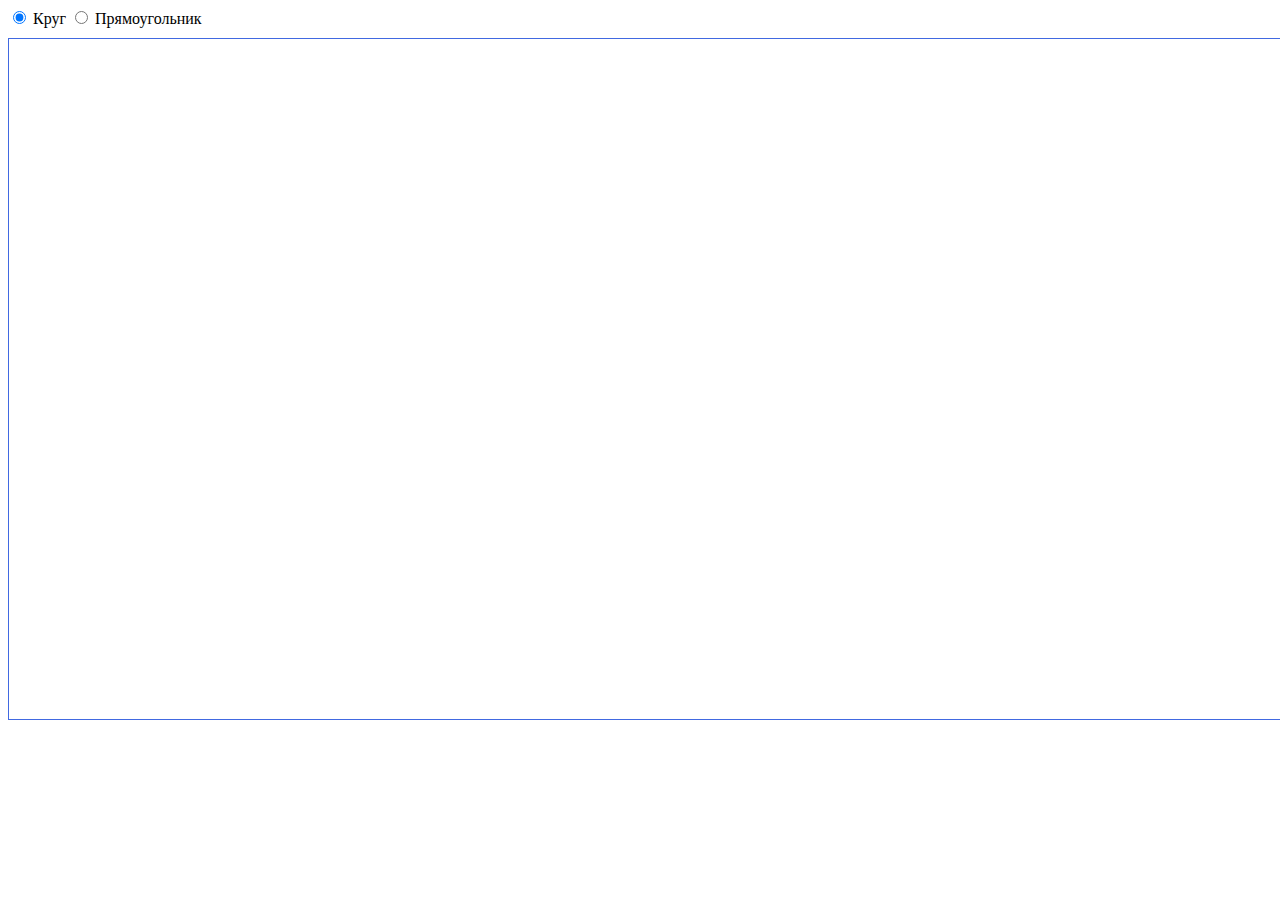
<file: 7-8/index.html>
<!DOCTYPE html>
<html lang="en">
<head>
    <meta charset="UTF-8">
    <meta name="viewport" content="width=device-width, initial-scale=1.0">
    <title>Мини графический редактор на SVG</title>
    <style>
        #svgCanvas {
            border: 1px solid royalblue;
            width: 1500px;
            height: 680px;
        }
        .controls {
            margin-bottom: 10px;
        }
    </style>
</head>
<body>

<div class="controls">
    <label><input type="radio" name="shape" value="circle" checked> Круг</label>
    <label><input type="radio" name="shape" value="rectangle"> Прямоугольник</label>
</div>

<svg id="svgCanvas"></svg>

<script>
    const svgCanvas = document.getElementById('svgCanvas');
    let selectedShape = 'circle';
    let isDrawing = false;
    let startX, startY, currentShape;

    // Обработчик выбора фигуры
    document.querySelectorAll('input[name="shape"]').forEach(radio => {
        radio.addEventListener('change', (e) => {
            selectedShape = e.target.value;
        });
    });

    // Начало рисования при нажатии ЛКМ
    svgCanvas.addEventListener('mousedown', (e) => {
        isDrawing = true;
        startX = e.offsetX;
        startY = e.offsetY;

        if (selectedShape === 'circle') {
            currentShape = document.createElementNS('http://www.w3.org/2000/svg', 'circle');
            currentShape.setAttribute('cx', startX);
            currentShape.setAttribute('cy', startY);
            currentShape.setAttribute('r', 0);
        } else if (selectedShape === 'rectangle') {
            currentShape = document.createElementNS('http://www.w3.org/2000/svg', 'rect');
            currentShape.setAttribute('x', startX);
            currentShape.setAttribute('y', startY);
            currentShape.setAttribute('width', 0);
            currentShape.setAttribute('height', 0);
        }

        currentShape.setAttribute('stroke', 'red');
        currentShape.setAttribute('fill', 'transparent');
        svgCanvas.appendChild(currentShape);
    });

    // Обновление размеров фигуры при движении мыши
    svgCanvas.addEventListener('mousemove', (e) => {
        if (!isDrawing) return;

        if (selectedShape === 'circle') {
            const radius = Math.sqrt(Math.pow(e.offsetX - startX, 2) + Math.pow(e.offsetY - startY, 2));
            currentShape.setAttribute('r', radius);
        } else if (selectedShape === 'rectangle') {
            const width = e.offsetX - startX;
            const height = e.offsetY - startY;
            currentShape.setAttribute('width', Math.abs(width));
            currentShape.setAttribute('height', Math.abs(height));

            // Определение позиции верхнего левого угла
            currentShape.setAttribute('x', width < 0 ? e.offsetX : startX);
            currentShape.setAttribute('y', height < 0 ? e.offsetY : startY);
        }
    });

    // Завершение рисования при отпускании ЛКМ
    svgCanvas.addEventListener('mouseup', () => {
        isDrawing = false;
    });
</script>

</body>
</html>
</file>
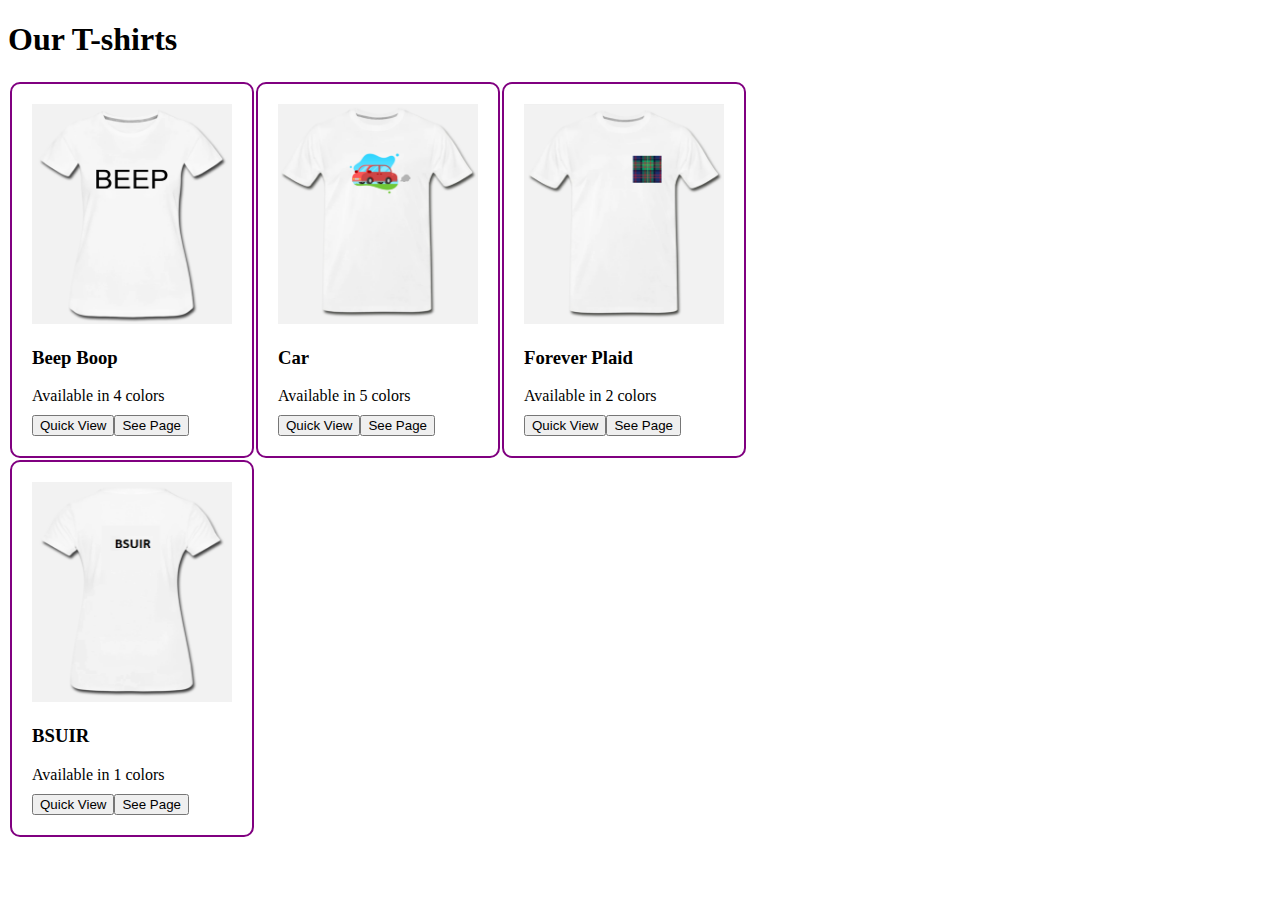
<file: labka3-4/index.html>
<!DOCTYPE html>
<html lang="en">
<head>
    <meta charset="UTF-8">
    <meta name="viewport" content="width=device-width, initial-scale=1.0">
    <title>Lab3</title>
</head>
<body>
    <h1>Our T-shirts</h1>
    <div id = "tableId"></div>

    <div id="modal"></div>

    <script type="module" src="scripts.js"></script>
</body>
</html>
</file>
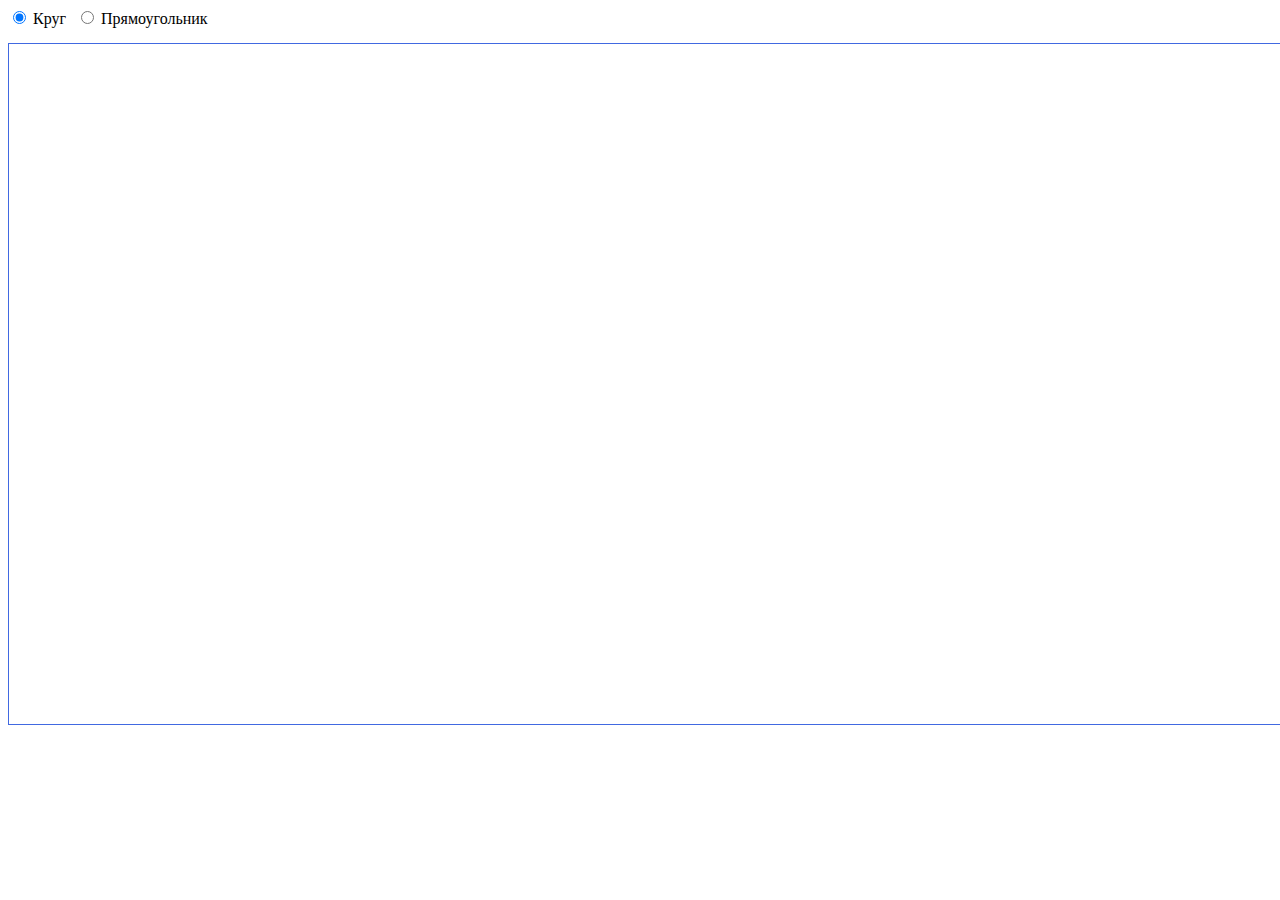
<file: 7-8/index_with_cavas.html>
<!DOCTYPE html>
<html lang="en">
<head>
    <meta charset="UTF-8">
    <meta name="viewport" content="width=device-width, initial-scale=1.0">
    <title>Canvas Graphic Editor</title>
    <style>
        #canvas {
            border: 1px solid royalblue;
            cursor: crosshair;
            margin-top: 10px;
        }
        .controls {
            display: flex;
            gap: 10px;
            margin-bottom: 5px;
        }
    </style>
</head>
<body>

<div class="controls">
    <label><input type="radio" name="shape" value="circle" checked> Круг</label>
    <label><input type="radio" name="shape" value="rectangle"> Прямоугольник</label>
</div>

<canvas id="canvas" width="1500" height="680"></canvas>

<script>
    const canvas = document.getElementById('canvas');
    const ctx = canvas.getContext('2d');

    let selectedShape = 'circle';
    let isDrawing = false;
    let startX, startY;

    // Хранение нарисованных фигур
    const shapes = [];

    document.querySelectorAll('input[name="shape"]').forEach(radio => {
        radio.addEventListener('change', (e) => {
            selectedShape = e.target.value;
        });
    });

    canvas.addEventListener('mousedown', (e) => {
        isDrawing = true;
        startX = e.offsetX;
        startY = e.offsetY;
    });

    canvas.addEventListener('mousemove', (e) => {
        if (!isDrawing) return;

        const currentX = e.offsetX;
        const currentY = e.offsetY;

        ctx.clearRect(0, 0, canvas.width, canvas.height);
        redrawShapes();

        if (selectedShape === 'circle') {
            const radius = Math.sqrt(Math.pow(currentX - startX, 2) + Math.pow(currentY - startY, 2));
            drawCircle(startX, startY, radius);
        } else if (selectedShape === 'rectangle') {
            const width = currentX - startX;
            const height = currentY - startY;
            drawRectangle(startX, startY, width, height);
        }
    });

    canvas.addEventListener('mouseup', (e) => {
        isDrawing = false;
        const endX = e.offsetX;
        const endY = e.offsetY;

        if (selectedShape === 'circle') {
            const radius = Math.sqrt(Math.pow(endX - startX, 2) + Math.pow(endY - startY, 2));
            shapes.push({ type: 'circle', x: startX, y: startY, radius: radius, color: 'yellow' });
        } else if (selectedShape === 'rectangle') {
            const width = endX - startX;
            const height = endY - startY;
            shapes.push({ type: 'rectangle', x: startX, y: startY, width: width, height: height, color: 'brown' });
        }

        redrawShapes();
    });

    function redrawShapes() {
        shapes.forEach(shape => {
            if (shape.type === 'circle') {
                drawCircle(shape.x, shape.y, shape.radius, shape.color);
            } else if (shape.type === 'rectangle') {
                drawRectangle(shape.x, shape.y, shape.width, shape.height, shape.color);
            }
        });
    }

    function drawCircle(x, y, radius, color = 'yellow') {
        ctx.beginPath(); // Изоляция новой фигуры
        ctx.arc(x, y, radius, 0, Math.PI * 2); // метод для рисования круга
        ctx.strokeStyle = color;
        ctx.stroke(); // обновляет линию окружности
    }

    function drawRectangle(x, y, width, height, color = 'brown') {
        ctx.beginPath();
        ctx.rect(
            width < 0 ? x + width : x,
            height < 0 ? y + height : y,
            Math.abs(width),
            Math.abs(height)
        );
        ctx.strokeStyle = color;
        ctx.stroke();
    }
</script>

</body>
</html>
</file>
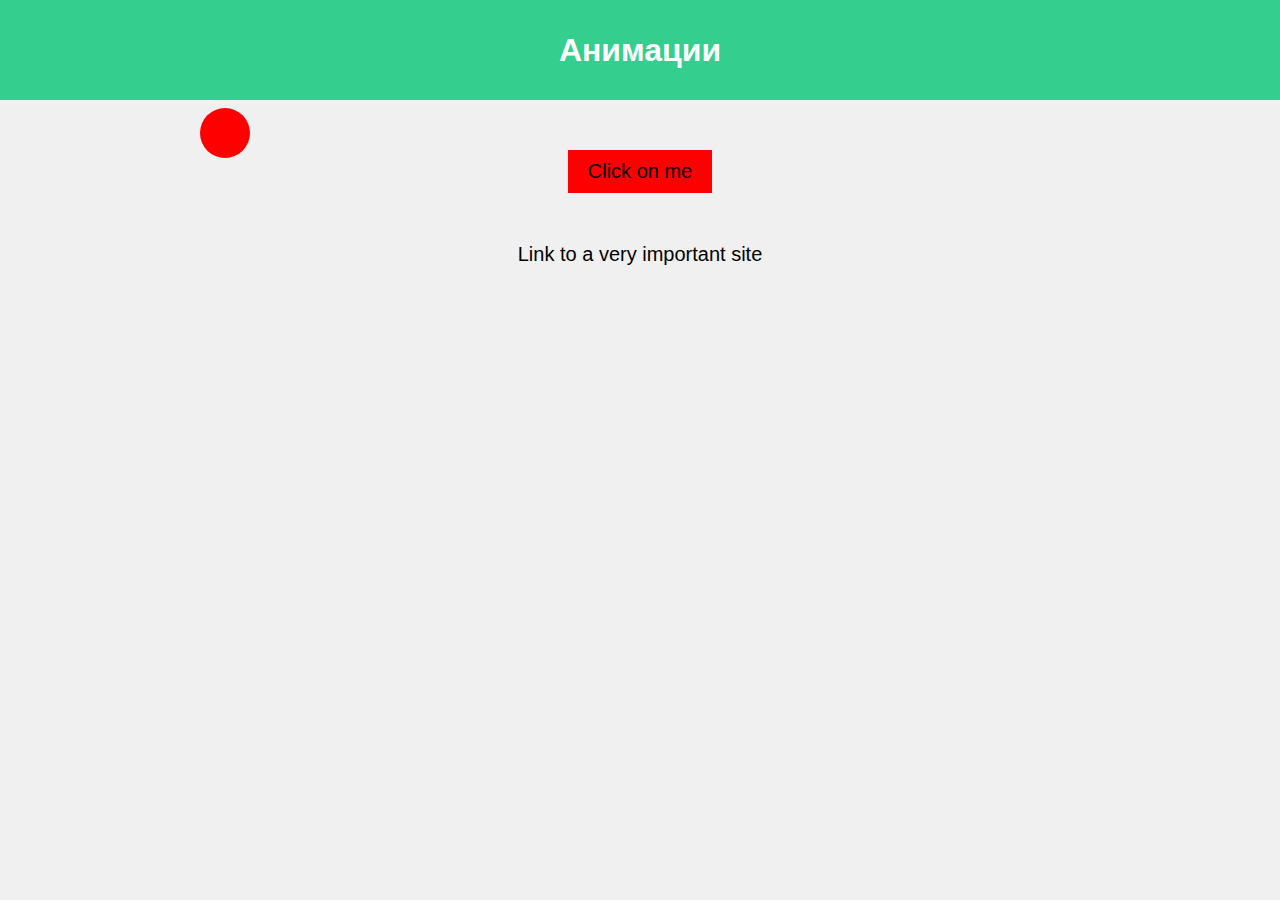
<file: Laba2/6_lab_EVT.html>
<!DOCTYPE html>
<html lang="en">
<head>
    <meta charset="UTF-8">
    <meta http-equiv="X-UA-Compatible" content="IE=edge">
    <meta name="viewport" content="width=device-width, initial-scale=1.0">
    <link rel="stylesheet" href="style.css">
    <title>Анимации</title>
</head>
<body>
    <header>
        <h1>Анимации</h1>
    </header>
    <button>Click on me</button>
    <a href="#" class="animated-link">Link to a very important site</a>
<div class="ball"></div>
</body>
</html>
</file>
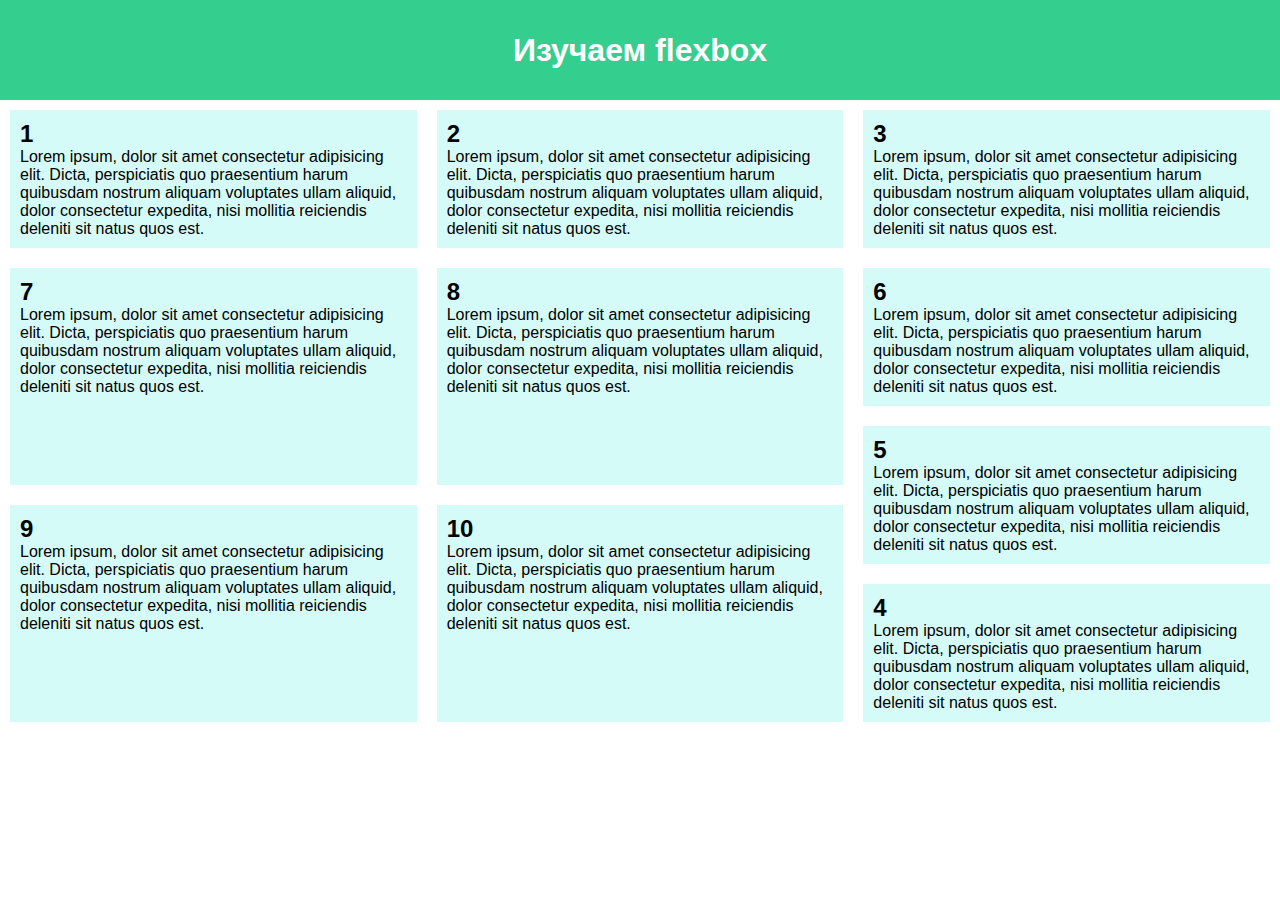
<file: laba3/EVT_lab7.html>
<!DOCTYPE html>
<html lang="en">
<head>
    <meta charset="UTF-8">
    <meta http-equiv="X-UA-Compatible" content="IE=edge">
    <meta name="viewport" content="width=device-width, initial-scale=1.0">
    <link rel="stylesheet" href="style.css">
    <title>Flex</title>
</head>
<body>
<header>
    <h1>Изучаем flexbox</h1>
</header>
<div class="group-a">
    <article>
        <h2>1</h2>
        <p>Lorem ipsum, dolor sit amet consectetur adipisicing elit. Dicta, perspiciatis quo praesentium harum quibusdam nostrum aliquam voluptates ullam aliquid, dolor consectetur expedita, nisi mollitia reiciendis deleniti sit natus quos est.</p>
    </article>
    <article>
        <h2>2</h2>
        <p>Lorem ipsum, dolor sit amet consectetur adipisicing elit. Dicta, perspiciatis quo praesentium harum quibusdam nostrum aliquam voluptates ullam aliquid, dolor consectetur expedita, nisi mollitia reiciendis deleniti sit natus quos est.</p>
    </article>
    <article>
        <h2>3</h2>
        <p>Lorem ipsum, dolor sit amet consectetur adipisicing elit. Dicta, perspiciatis quo praesentium harum quibusdam nostrum aliquam voluptates ullam aliquid, dolor consectetur expedita, nisi mollitia reiciendis deleniti sit natus quos est.</p>
    </article>
</div>
<div class="group-b">
    <div class="group-c">
        <article>
            <h2>4</h2>
            <p>Lorem ipsum, dolor sit amet consectetur adipisicing elit. Dicta, perspiciatis quo praesentium harum quibusdam nostrum aliquam voluptates ullam aliquid, dolor consectetur expedita, nisi mollitia reiciendis deleniti sit natus quos est.</p>
        </article>
        <article>
            <h2>5</h2>
            <p>Lorem ipsum, dolor sit amet consectetur adipisicing elit. Dicta, perspiciatis quo praesentium harum quibusdam nostrum aliquam voluptates ullam aliquid, dolor consectetur expedita, nisi mollitia reiciendis deleniti sit natus quos est.</p>
        </article>
        <article>
            <h2>6</h2>
            <p>Lorem ipsum, dolor sit amet consectetur adipisicing elit. Dicta, perspiciatis quo praesentium harum quibusdam nostrum aliquam voluptates ullam aliquid, dolor consectetur expedita, nisi mollitia reiciendis deleniti sit natus quos est.</p>
        </article>
    </div>
    <div class="group-d">
        <div class="group-e">
            <article>
                <h2>7</h2>
                <p>Lorem ipsum, dolor sit amet consectetur adipisicing elit. Dicta, perspiciatis quo praesentium harum quibusdam nostrum aliquam voluptates ullam aliquid, dolor consectetur expedita, nisi mollitia reiciendis deleniti sit natus quos est.</p>
            </article>
            <article>
                <h2>8</h2>
                <p>Lorem ipsum, dolor sit amet consectetur adipisicing elit. Dicta, perspiciatis quo praesentium harum quibusdam nostrum aliquam voluptates ullam aliquid, dolor consectetur expedita, nisi mollitia reiciendis deleniti sit natus quos est.</p>
            </article>
        </div>
        <div class="group-f">
            <article>
                <h2>9</h2>
                <p>Lorem ipsum, dolor sit amet consectetur adipisicing elit. Dicta, perspiciatis quo praesentium harum quibusdam nostrum aliquam voluptates ullam aliquid, dolor consectetur expedita, nisi mollitia reiciendis deleniti sit natus quos est.</p>
            </article>
            <article>
                <h2>10</h2>
                <p>Lorem ipsum, dolor sit amet consectetur adipisicing elit. Dicta, perspiciatis quo praesentium harum quibusdam nostrum aliquam voluptates ullam aliquid, dolor consectetur expedita, nisi mollitia reiciendis deleniti sit natus quos est.</p>
            </article>
        </div>
    </div>
</div>
</body>
</html>
</file>
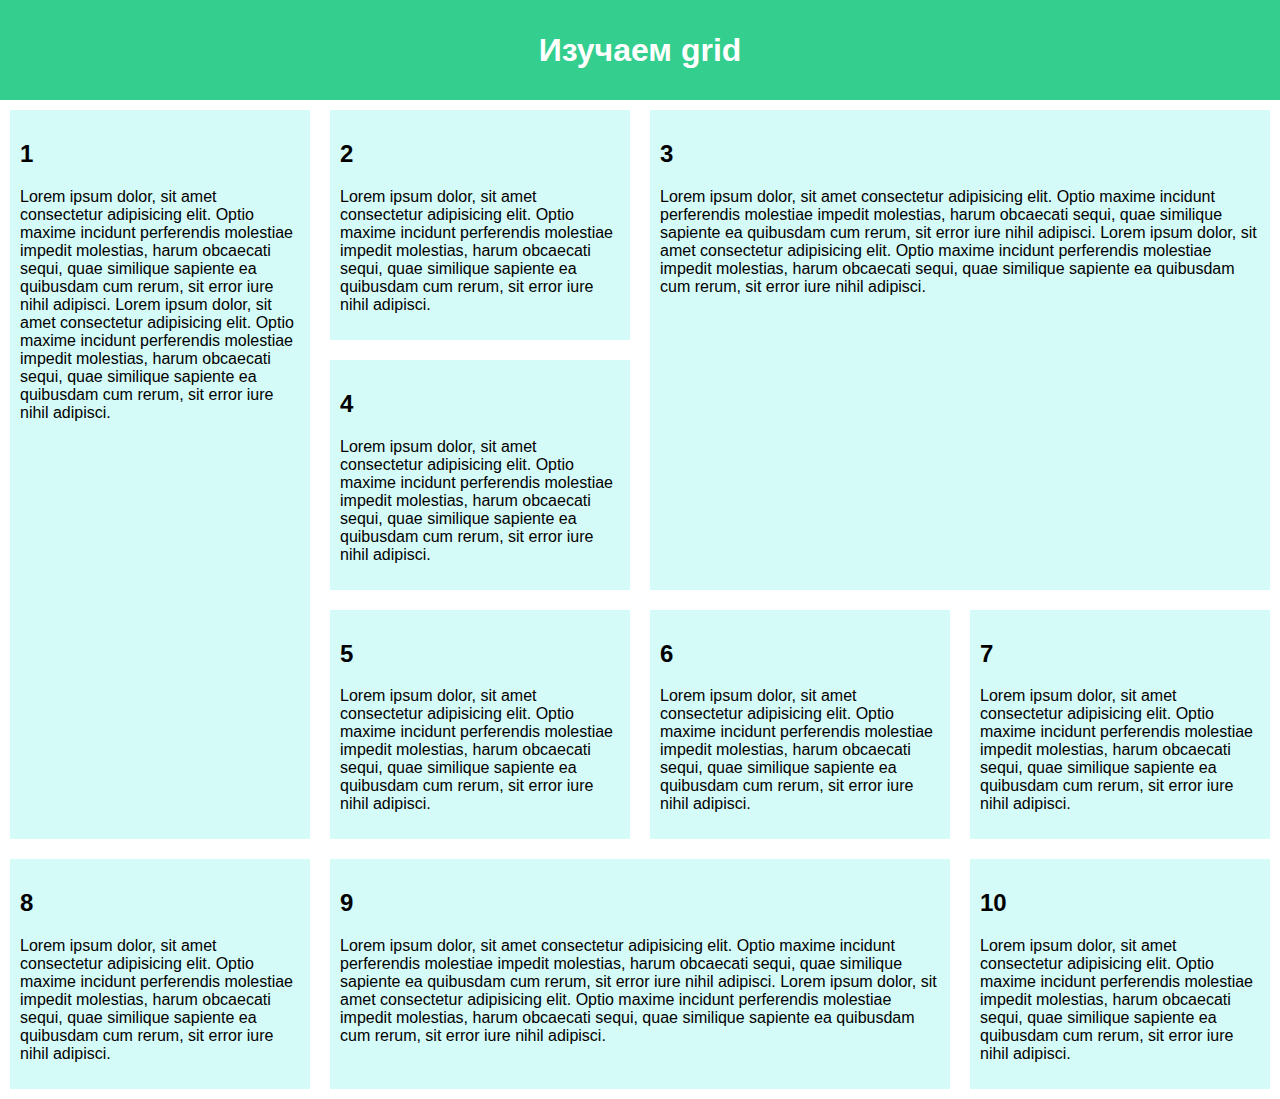
<file: laba4/EVT_lab8.html>
<!DOCTYPE html>
<html lang="en">
<head>
    <meta charset="UTF-8">
    <meta http-equiv="X-UA-Compatible" content="IE=edge">
    <meta name="viewport" content="width=device-width, initial-scale=1.0">
    <link rel="stylesheet" href="style.css">
    <title>grid</title>
</head>
<body>
    <header>
        <h1>Изучаем grid</h1>
    </header>
    <div class="grid">
        <article>
            <h2>1</h2>
            <p>Lorem ipsum dolor, sit amet consectetur adipisicing elit. Optio maxime incidunt perferendis molestiae impedit molestias, harum obcaecati sequi, quae similique sapiente ea quibusdam cum rerum, sit error iure nihil adipisci.
                Lorem ipsum dolor, sit amet consectetur adipisicing elit. Optio maxime incidunt perferendis molestiae impedit molestias, harum obcaecati sequi, quae similique sapiente ea quibusdam cum rerum, sit error iure nihil adipisci.</p>
        </article>
        <article>
            <h2>2</h2>
            <p>Lorem ipsum dolor, sit amet consectetur adipisicing elit. Optio maxime incidunt perferendis molestiae impedit molestias, harum obcaecati sequi, quae similique sapiente ea quibusdam cum rerum, sit error iure nihil adipisci.
            </p>
        </article>
        <article>
            <h2>3</h2>
            <p>Lorem ipsum dolor, sit amet consectetur adipisicing elit. Optio maxime incidunt perferendis molestiae impedit molestias, harum obcaecati sequi, quae similique sapiente ea quibusdam cum rerum, sit error iure nihil adipisci.
                Lorem ipsum dolor, sit amet consectetur adipisicing elit. Optio maxime incidunt perferendis molestiae impedit molestias, harum obcaecati sequi, quae similique sapiente ea quibusdam cum rerum, sit error iure nihil adipisci.</p>
        </article>
        <article>
            <h2>4</h2>
            <p>Lorem ipsum dolor, sit amet consectetur adipisicing elit. Optio maxime incidunt perferendis molestiae impedit molestias, harum obcaecati sequi, quae similique sapiente ea quibusdam cum rerum, sit error iure nihil adipisci.
            </p>
        </article>
        <article>
            <h2>5</h2>
            <p>Lorem ipsum dolor, sit amet consectetur adipisicing elit. Optio maxime incidunt perferendis molestiae impedit molestias, harum obcaecati sequi, quae similique sapiente ea quibusdam cum rerum, sit error iure nihil adipisci.
            </p>
        </article>
        <article>
            <h2>6</h2>
            <p>Lorem ipsum dolor, sit amet consectetur adipisicing elit. Optio maxime incidunt perferendis molestiae impedit molestias, harum obcaecati sequi, quae similique sapiente ea quibusdam cum rerum, sit error iure nihil adipisci.
            </p>
        </article>
        <article>
            <h2>7</h2>
            <p>Lorem ipsum dolor, sit amet consectetur adipisicing elit. Optio maxime incidunt perferendis molestiae impedit molestias, harum obcaecati sequi, quae similique sapiente ea quibusdam cum rerum, sit error iure nihil adipisci.
            </p>
        </article>
        <article>
            <h2>8</h2>
            <p>Lorem ipsum dolor, sit amet consectetur adipisicing elit. Optio maxime incidunt perferendis molestiae impedit molestias, harum obcaecati sequi, quae similique sapiente ea quibusdam cum rerum, sit error iure nihil adipisci.
            </p>
        </article>
        <article>
            <h2>9</h2>
            <p>Lorem ipsum dolor, sit amet consectetur adipisicing elit. Optio maxime incidunt perferendis molestiae impedit molestias, harum obcaecati sequi, quae similique sapiente ea quibusdam cum rerum, sit error iure nihil adipisci.
                Lorem ipsum dolor, sit amet consectetur adipisicing elit. Optio maxime incidunt perferendis molestiae impedit molestias, harum obcaecati sequi, quae similique sapiente ea quibusdam cum rerum, sit error iure nihil adipisci.</p>
        </article>
        <article>
            <h2>10</h2>
            <p>Lorem ipsum dolor, sit amet consectetur adipisicing elit. Optio maxime incidunt perferendis molestiae impedit molestias, harum obcaecati sequi, quae similique sapiente ea quibusdam cum rerum, sit error iure nihil adipisci.
            </p>
        </article>
    </div>   
       
      
</body>
</html>
</file>
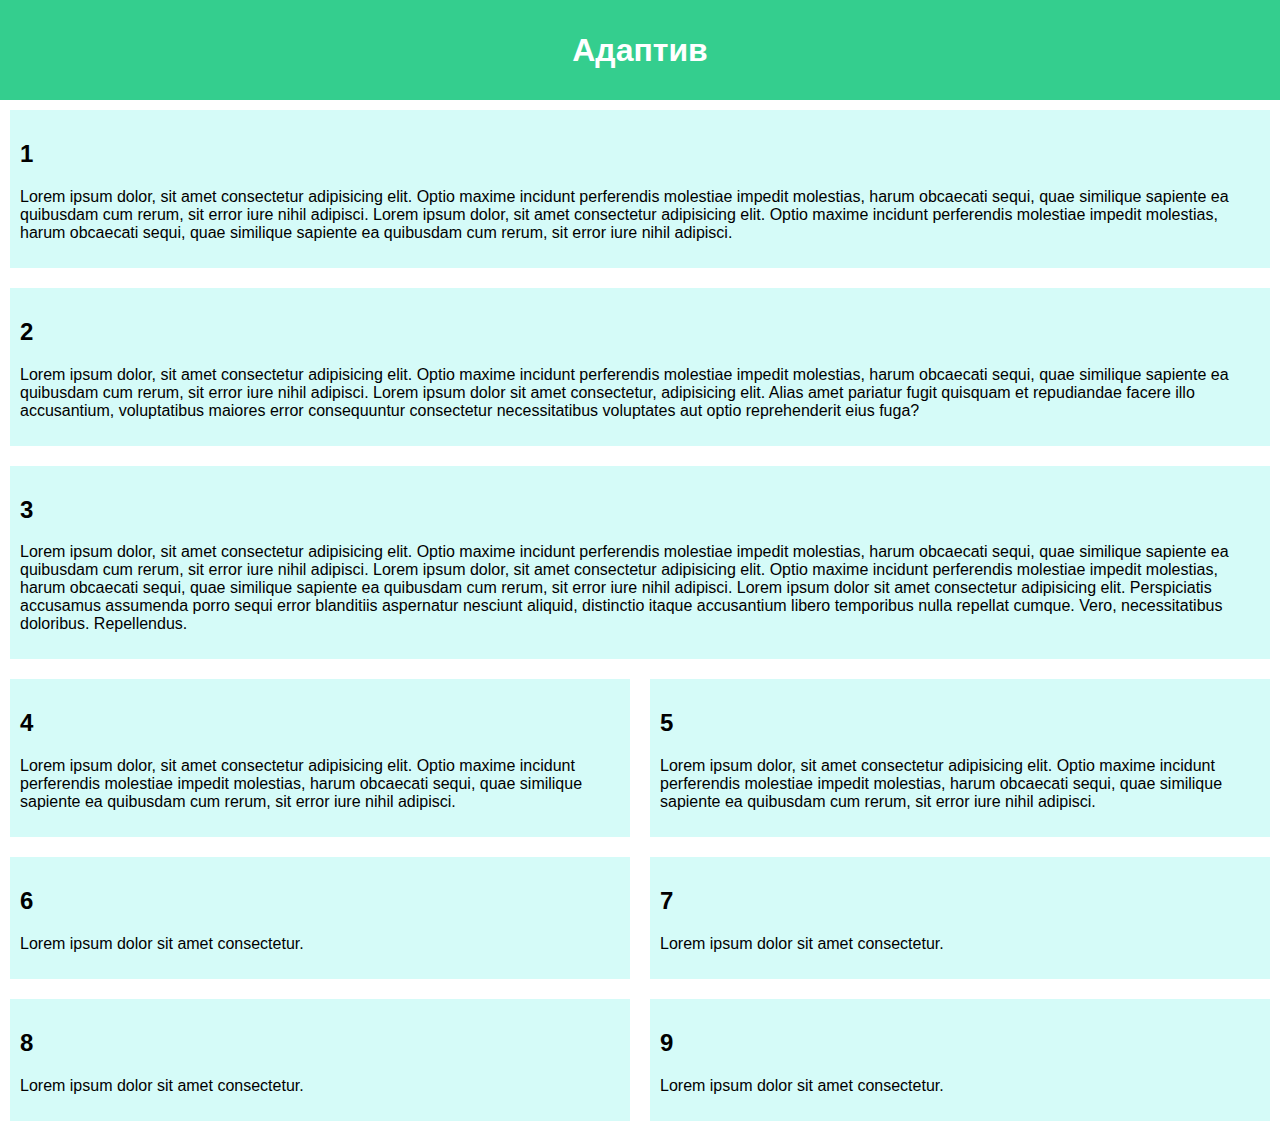
<file: laba_5/EVT_lab9.html>
<!DOCTYPE html>
<html lang="en">
<head>
    <meta charset="UTF-8">
    <meta http-equiv="X-UA-Compatible" content="IE=edge">
    <meta name="viewport" content="width=device-width, initial-scale=1.0">
    <link rel="stylesheet" href="style.css">
    <title>Адаптив</title>
</head>
<body>
    <header>
        <h1>Адаптив</h1>
    </header>
    <div class="adaptive">
        <article>
            <h2>1</h2>
            <p>Lorem ipsum dolor, sit amet consectetur adipisicing elit. Optio maxime incidunt perferendis molestiae impedit molestias, harum obcaecati sequi, quae similique sapiente ea quibusdam cum rerum, sit error iure nihil adipisci.
                Lorem ipsum dolor, sit amet consectetur adipisicing elit. Optio maxime incidunt perferendis molestiae impedit molestias, harum obcaecati sequi, quae similique sapiente ea quibusdam cum rerum, sit error iure nihil adipisci.</p>
        </article>
        <article>
            <h2>2</h2>
            <p>Lorem ipsum dolor, sit amet consectetur adipisicing elit. Optio maxime incidunt perferendis molestiae impedit molestias, harum obcaecati sequi, quae similique sapiente ea quibusdam cum rerum, sit error iure nihil adipisci.
            Lorem ipsum dolor sit amet consectetur, adipisicing elit. Alias amet pariatur fugit quisquam et repudiandae facere illo accusantium, voluptatibus maiores error consequuntur consectetur necessitatibus voluptates aut optio reprehenderit eius fuga?
        </p>
        </article>
        <article>
            <h2>3</h2>
            <p>Lorem ipsum dolor, sit amet consectetur adipisicing elit. Optio maxime incidunt perferendis molestiae impedit molestias, harum obcaecati sequi, quae similique sapiente ea quibusdam cum rerum, sit error iure nihil adipisci.
                Lorem ipsum dolor, sit amet consectetur adipisicing elit. Optio maxime incidunt perferendis molestiae impedit molestias, harum obcaecati sequi, quae similique sapiente ea quibusdam cum rerum, sit error iure nihil adipisci.
            Lorem ipsum dolor sit amet consectetur adipisicing elit. Perspiciatis accusamus assumenda porro sequi error blanditiis aspernatur nesciunt aliquid, distinctio itaque accusantium libero temporibus nulla repellat cumque. Vero, necessitatibus doloribus. Repellendus.
        </p>
        </article>
        <article>
            <h2>4</h2>
            <p>Lorem ipsum dolor, sit amet consectetur adipisicing elit. Optio maxime incidunt perferendis molestiae impedit molestias, harum obcaecati sequi, quae similique sapiente ea quibusdam cum rerum, sit error iure nihil adipisci.
            </p>
        </article>
        <article>
            <h2>5</h2>
            <p>Lorem ipsum dolor, sit amet consectetur adipisicing elit. Optio maxime incidunt perferendis molestiae impedit molestias, harum obcaecati sequi, quae similique sapiente ea quibusdam cum rerum, sit error iure nihil adipisci.
            </p>
        </article>
        <article>
            <h2>6</h2>
            <p> Lorem ipsum dolor sit amet consectetur.
            </p>
        </article>
        <article>
            <h2>7</h2>
            <p>Lorem ipsum dolor sit amet consectetur.
            </p>
        </article>
        <article>
            <h2>8</h2>
            <p>Lorem ipsum dolor sit amet consectetur.
            </p>
        </article>
        <article>
            <h2>9</h2>
            <p>Lorem ipsum dolor sit amet consectetur.
            </p>
        </article>
    </div>       
      
</body>
</html>
</file>
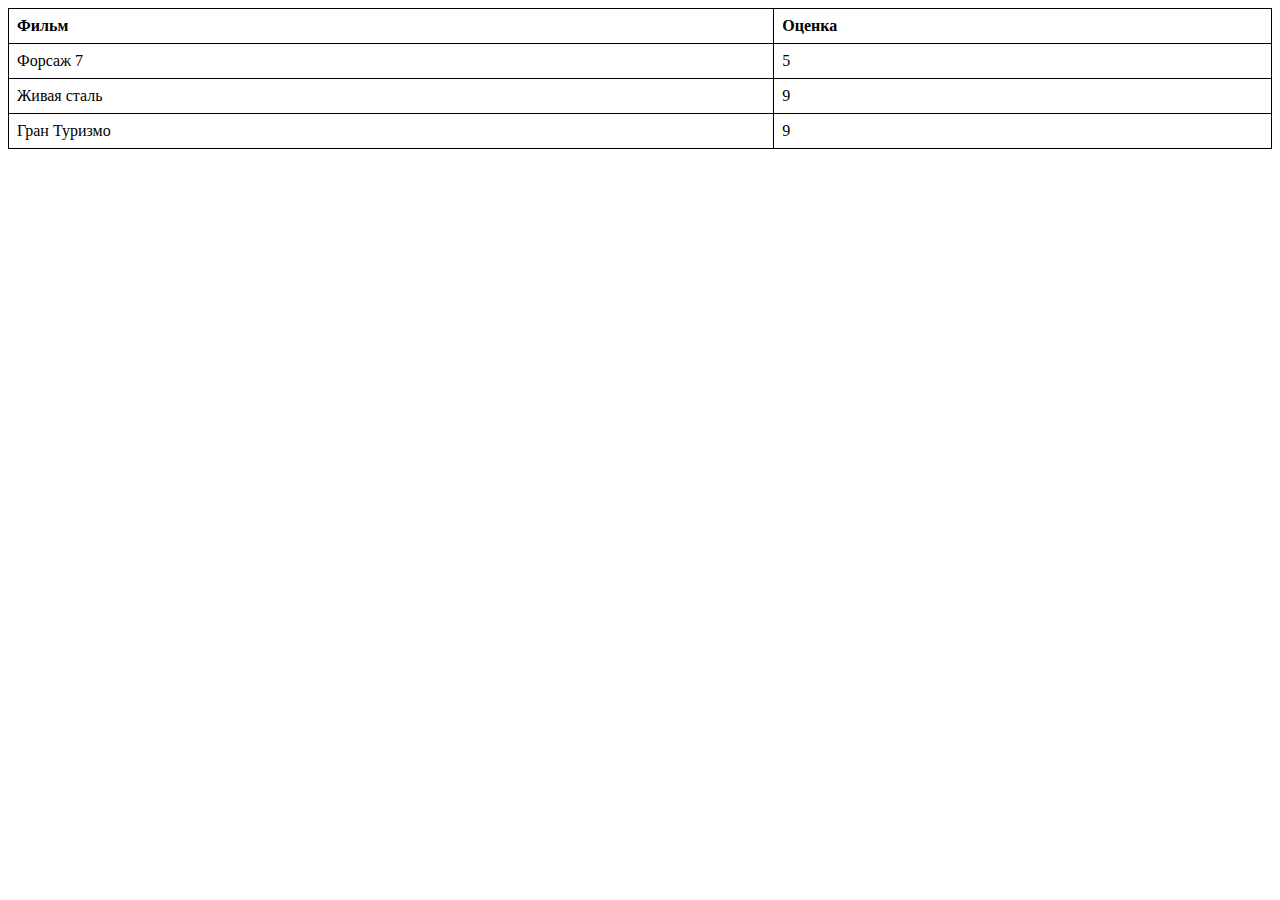
<file: labka1/film.html>
<!DOCTYPE html>
<html lang="ru">

<head>
    <meta charset="UTF-8">
    <meta name="viewport" content="width=device-width, initial-scale=1.0">
    <title>База данных фильмов</title>
    <style>
        table {
            width: 100%;
            border-collapse: collapse;
        }

        th, td {
            border: 1px solid black;
            padding: 8px;
            text-align: left;
        }
    </style>
</head>

<body>
    <script>
        const personalMovieDB = {
            privat: false,
            movies: {
                "Форсаж 7": 5,
                "Живая сталь": 9,
                "Гран Туризмо": 9
            }
        };

        function displayMoviesTable() {
            const table = document.createElement('table');
            const headerRow = table.insertRow();
            const header1 = document.createElement('th');
            header1.textContent = 'Фильм';
            const header2 = document.createElement('th');
            header2.textContent = 'Оценка';
            headerRow.appendChild(header1);
            headerRow.appendChild(header2);

            for (const movie in personalMovieDB.movies) {
                const row = table.insertRow();
                const cell1 = row.insertCell();
                cell1.textContent = movie;
                const cell2 = row.insertCell();
                cell2.textContent = personalMovieDB.movies[movie];
            }

            document.body.appendChild(table);
        }

        if (!personalMovieDB.privat) {
            displayMoviesTable();
        }
    </script>
</body>

</html>
</file>
<file: Laba2/style.css>
html {
    font-family: sans-serif;
  }

body {
  margin: 0;
  display: flex;
  flex-direction: column;
  align-items: center;
  justify-content: center;
  height: 100%;
  background-color: #f0f0f0;
}

header {
  background: rgb(52, 206, 142);
  height: 100px;
  width: 100%;
}

h1 {
  text-align: center;
  color: white;
  line-height: 100px;
  margin: 0;
}

button {
  margin: 50px;
  font-size: 20px;
  background-color: red;
  animation: vibrate;
  animation-duration: 0.05s;
  animation-iteration-count: infinite;
  animation-direction: alternate;
  border: none;
  padding: 10px 20px;
  cursor: pointer;
  outline: none;
  transition: background-color 0.3s;
}

button:hover {
  animation: none; /* Останавливаем анимацию при наведении */
  background-color: green; /* Меняем цвет на зеленый */
}

@keyframes vibrate {
  0% {
    transform: translateX(0); /* Начальная позиция */
  }
  50% {
    transform: translateX(7px); /* Сдвиг вправо */
  }
  100% {
    transform: translateX(-7px); /* Сдвиг влево */
  }
}

.animated-link {
  font-size: 20px;
  color: black;
  text-decoration: none; /* без подчеркивание */
  position: relative;
}

.animated-link:hover {
  color: green;
}

.animated-link::after {
  content: '';
  position: absolute;
  left: 50%; /* начало с центра */
  bottom: -2px;
  height: 2px; /* высота подчеркивания */
  width: 0;
  background: green;
  transition: width 0.4s ease, left 0.4s ease; /* плавный переход */
}

.animated-link:hover::after {
  width: 100%; /* ширина подчеркивания при наведении */
  left: 0; /* Сдвигаем влево, чтобы растянуть подчеркивание */
}

a {
  font-size: 20px;
}

.ball {
  position: absolute;
  animation: ball 1s;
  width: 50px;
  height: 50px;
  background-color: red;
  border-radius: 50%;
  left: 200px;
  animation: drop 4s infinite; /* Запускаем анимацию */
}

@keyframes drop {
  0% {
    top: 50px;
  }
  50% {
    top: calc(100vh - 50px);
    transform: scaleY(0.8); /* упругая деформация */
  }
  75%{
    top: calc(50vh - 50px);
    transform: scaleY(1)
  }
  100%{
    top: calc(100vh - 50px);
    transform: scaleY(0.9);
  }
}
</file>
<file: laba3/style.css>
* {
  box-sizing: border-box;
  padding: 0;
  margin: 0;
}
body {
  font-family: sans-serif;
}
header {
  background: rgb(52, 206, 142);
  height: 100px;
}
h1 {
  color: white;
  text-align: center;
  line-height: 100px;

}
article {
  background: rgba(16, 233, 215, 0.178);
  padding: 10px;
  margin: 10px;
}
.group-a {
  display: flex;
  flex-direction: row;
}
.group-b {
  display: flex;
  flex-direction: row-reverse;
}
.group-c {
  display: flex;
  flex-direction: column-reverse;
}
.group-d {
  display: flex;
  flex-direction: column;
}
.group-e {
  display: flex;
  flex-direction: row;
  flex-basis: 50%;
}
.group-f {
  display: flex;
  flex-direction: row;
  flex-basis: 50%;
}
</file>
<file: laba4/style.css>
html {
  font-family: sans-serif;
}

body {
  padding: 0;
  margin: 0;
}

header {
  background: rgb(52, 206, 142);
  height: 100px;
}

h1 {
  text-align: center;
  color: white;
  line-height: 100px;
  margin: 0;
}

article {
  padding: 10px;
  margin: 10px;
  background: rgba(16, 233, 215, 0.178);
}

.grid{
  display: grid;
  grid-template: repeat(4, 1fr) / repeat(4, 1fr);
  grid-template-areas:
    "one two three three"
    "one four three three"
    "one five six seven"
    "eight nine nine ten";
}

article:nth-child(1){
  grid-area: one;
}

article:nth-child(2){
  grid-area: two;
}

article:nth-child(3){
  grid-area: three;
}

article:nth-child(4){
  grid-area: four;
}

article:nth-child(5){
  grid-area: five;
}

article:nth-child(6){
  grid-area: six;
}

article:nth-child(7){
  grid-area: seven;
}

article:nth-child(8){
  grid-area: eight;
}

article:nth-child(9){
  grid-area: nine;
}

article:nth-child(10){
  grid-area: ten;
}
</file>
<file: laba_5/style.css>
html {
  font-family: sans-serif;
}

body {
  margin: 0;
}

header {
  background: rgb(52, 206, 142);
  height: 100px;
}

h1 {
  text-align: center;
  color: white;
  line-height: 100px;
  margin: 0;
}

article {
  padding: 10px;
  margin: 10px;
  background: rgba(16, 233, 215, 0.178);
}

article:nth-child(1){
  grid-area: a;
}
article:nth-child(2){
  grid-area: b;
}
article:nth-child(3){
  grid-area: c;
}
article:nth-child(4){
  grid-area: d;
}
article:nth-child(5){
  grid-area: e;
}
article:nth-child(6){
  grid-area: f;
}
article:nth-child(7){
  grid-area: g;
}
article:nth-child(8){
  grid-area: h;
}
article:nth-child(9){
  grid-area: i;
}

@media screen and (min-width: 1440px){
  .adaptive{
    display: grid;
    grid-template-areas:
    "a a b b"
    "c c c c"
    "d d e e"
    "f g h i";
  }
}

@media screen and (min-width: 700px) and (max-width: 1439px){
  .adaptive{
    display: grid;
    grid-template-areas:
    "a a"
    "b b"
    "c c"
    "d e"
    "f g"
    "h i";
  }

  /* Не выносить отдельно сдвижение по оси Ох!!! */
  .pig:nth-child(2){
    margin-left: -70px;
    margin-top: 10px;
  }

  .pig:nth-child(3){
    margin-left: -70px;
    margin-top: 20px;
  }

  .pig:nth-child(4){
    margin-left: -70px;
    margin-top: 30px;
  }

  .pig:nth-child(5){
    margin-left: -70px;
    margin-top: 40px;
  }
}

@media screen and (max-width: 699px){
  .adaptive{
    display: grid;
    grid-template-areas:
    "a"
    "b"
    "c"
    "d"
    "e"
    "f"
    "g"
    "h"
    "i";
  }

  /* Отступ побольше, чтобы влезло в экран */
  .pig:nth-child(2){
    margin-left: -210px;
    margin-top: 10px;
  }

  .pig:nth-child(3){
    margin-left: -210px;
    margin-top: 20px;
  }

  .pig:nth-child(4){
    margin-left: -210px;
    margin-top: 30px;
  }

  .pig:nth-child(5){
    margin-left: -210px;
    margin-top: 40px;
  }
}

.text-dec{
  color: black;
  margin-top: 25px;
  margin-bottom: 25px;
  text-align: center;
}

.pig{
  display: block;
  width: 200px;
  height: 180px;
  border: 1px solid black;
  transition: transform 0.3s ease;
}

img:hover{
  z-index: 10;
  transform: scale(1.2);
}

.wrapper{
  display: flex;
  flex-direction: row;
  justify-content: space-evenly;
}
</file>
